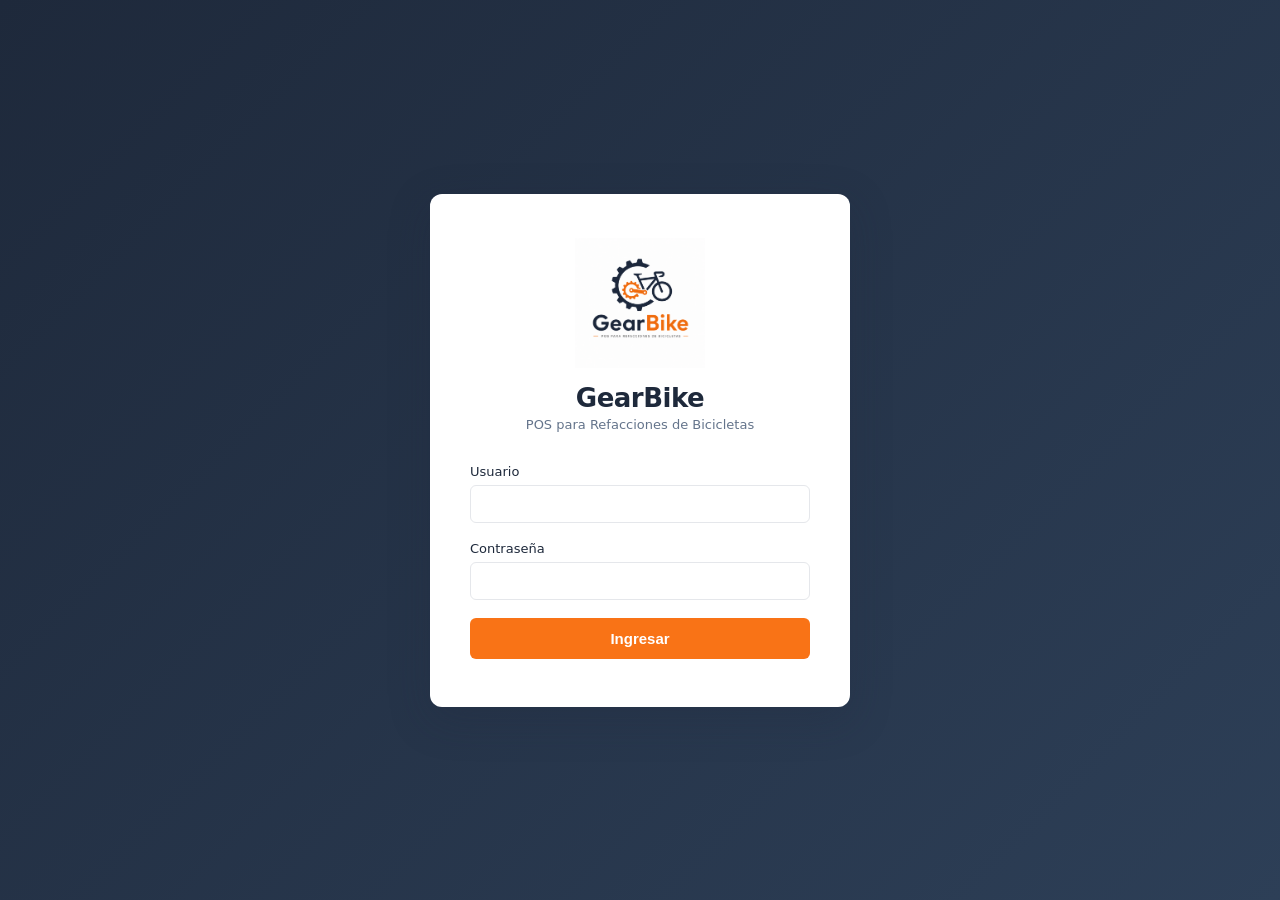
<file: WebPos/index.html>
<!DOCTYPE html>
<html lang="es">
<head>
    <meta charset="UTF-8">
    <meta name="viewport" content="width=device-width, initial-scale=1.0">
    <title>GearBike — Iniciar Sesión</title>
    <link rel="stylesheet" href="css/styles.css">
</head>
<body class="login-page">
    <div class="login-container">
        <div class="login-card">
            <div class="login-header">
                <img src="img/logo.png" alt="GearBike" class="login-logo">
                <h1>GearBike</h1>
                <p>POS para Refacciones de Bicicletas</p>
            </div>
            <form id="loginForm">
                <div class="form-group">
                    <label for="username">Usuario</label>
                    <input type="text" id="username" name="username" required autocomplete="username">
                </div>
                <div class="form-group">
                    <label for="password">Contraseña</label>
                    <input type="password" id="password" name="password" required autocomplete="current-password">
                </div>
                <button type="submit" class="btn-primary">Ingresar</button>
                <div id="loginError" class="error-message"></div>
            </form>
        </div>
    </div>
    <script src="js/api.js"></script>
    <script src="js/auth.js"></script>
</body>
</html>
</file>
<file: WebPos/css/styles.css>
/* ═══════════════════════════════════════════════════════
   GearBike POS — Estilos responsivos
   Paleta: Navy #1E293B · Orange #F97316 · Gray #E5E7EB
           White #FFFFFF · Green #22C55E · Red #EF4444
═══════════════════════════════════════════════════════ */

:root {
    --navy:         #1E293B;
    --orange:       #F97316;
    --gray:         #E5E7EB;
    --white:        #FFFFFF;
    --green:        #22C55E;
    --red:          #EF4444;
    --navy-hover:   #2D3F57;
    --orange-hover: #EA6C0A;
    --text-main:    #1E293B;
    --text-muted:   #64748B;
    --shadow:       0 1px 6px rgba(30,41,59,.10);
    --radius:       8px;
    --sidebar-w:    240px;
}

* { margin:0; padding:0; box-sizing:border-box; }

body {
    font-family: 'Segoe UI', system-ui, sans-serif;
    background: #F1F5F9;
    color: var(--text-main);
    font-size: 14px;
}

/* ══ LOGIN ════════════════════════════════════════════ */
.login-page {
    display: flex;
    justify-content: center;
    align-items: center;
    min-height: 100vh;
    background: linear-gradient(135deg, var(--navy) 0%, #2D3F57 100%);
    padding: 16px;
}

.login-container { width:100%; max-width:420px; }

.login-card {
    background: var(--white);
    border-radius: 12px;
    box-shadow: 0 12px 40px rgba(30,41,59,.25);
    padding: 44px 40px 36px;
}

.login-header { text-align:center; margin-bottom:32px; }
.login-logo   { width:130px; margin-bottom:12px; }

.login-header h1 {
    color: var(--navy);
    font-size: 26px;
    font-weight: 700;
    letter-spacing: -.5px;
}
.login-header p { color:var(--text-muted); margin-top:4px; font-size:13px; }

/* ══ LAYOUT GENERAL ═══════════════════════════════════ */
.app-container { display:flex; min-height:100vh; }

/* ── Overlay para cerrar sidebar en móvil ── */
.sidebar-overlay {
    display: none;
    position: fixed;
    inset: 0;
    background: rgba(0,0,0,.5);
    z-index: 998;
}
.sidebar-overlay.visible { display: block; }

/* ── Sidebar ── */
.sidebar {
    width: var(--sidebar-w);
    background: var(--navy);
    color: var(--white);
    display: flex;
    flex-direction: column;
    position: fixed;
    height: 100vh;
    overflow-y: auto;
    z-index: 999;
    transition: transform .3s ease;
}

.sidebar-header {
    padding: 24px 20px 18px;
    text-align: center;
    border-bottom: 1px solid rgba(255,255,255,.08);
}
.sidebar-logo  { width:80px; margin-bottom:8px; }
.sidebar-brand { font-size:20px; font-weight:700; color:var(--white); letter-spacing:-.3px; }
.sidebar-brand span { color: var(--orange); }
.brand-sub {
    display: block;
    font-size: 10px;
    letter-spacing: 1.5px;
    color: rgba(255,255,255,.40);
    text-transform: uppercase;
    margin-top: 2px;
}

/* ── Botón hamburguesa (solo móvil) ── */
.sidebar-toggle {
    display: none;
    position: fixed;
    top: 12px;
    left: 12px;
    z-index: 1001;
    background: var(--navy);
    color: var(--white);
    border: none;
    border-radius: 8px;
    width: 42px;
    height: 42px;
    font-size: 20px;
    cursor: pointer;
    align-items: center;
    justify-content: center;
    box-shadow: 0 2px 8px rgba(0,0,0,.3);
}

/* ── Nav ── */
.nav-menu { list-style:none; padding:12px 0; flex:1; }

.nav-menu li a {
    display: flex;
    align-items: center;
    gap: 10px;
    padding: 13px 22px;
    color: rgba(255,255,255,.70);
    text-decoration: none;
    font-size: 14px;
    transition: all .2s;
    border-left: 3px solid transparent;
}
.nav-menu li a:hover {
    background: rgba(255,255,255,.06);
    color: var(--white);
    border-left-color: var(--orange);
    padding-left: 28px;
}
.nav-menu li a.active {
    background: rgba(249,115,22,.15);
    color: var(--orange);
    border-left-color: var(--orange);
    font-weight: 600;
}

.user-info {
    padding: 16px 20px;
    border-top: 1px solid rgba(255,255,255,.08);
    font-size: 12px;
    color: rgba(255,255,255,.45);
    text-align: center;
}

/* ── Main content ── */
.main-content {
    flex: 1;
    margin-left: var(--sidebar-w);
    padding: 28px 28px 40px;
    min-width: 0; /* evita overflow en flex */
}

.top-bar {
    display: flex;
    justify-content: space-between;
    align-items: center;
    margin-bottom: 28px;
    padding-bottom: 18px;
    border-bottom: 1px solid var(--gray);
    flex-wrap: wrap;
    gap: 8px;
}
.top-bar h1  { font-size:26px; font-weight:700; color:var(--navy); }
.date-time   { font-size:13px; color:var(--text-muted); }

/* ══ FORMULARIOS ══════════════════════════════════════ */
.form-group { margin-bottom: 18px; }

.form-group label {
    display: block;
    margin-bottom: 6px;
    font-weight: 500;
    font-size: 13px;
    color: var(--text-main);
}

.form-group input,
.form-group select {
    width: 100%;
    padding: 10px 13px;
    border: 1px solid var(--gray);
    border-radius: 6px;
    font-size: 14px;
    color: var(--text-main);
    background: var(--white);
    transition: border-color .2s, box-shadow .2s;
}
.form-group input:focus,
.form-group select:focus {
    outline: none;
    border-color: var(--orange);
    box-shadow: 0 0 0 3px rgba(249,115,22,.15);
}

/* ══ BOTONES ══════════════════════════════════════════ */
.btn-primary {
    width: 100%;
    padding: 12px;
    background: var(--orange);
    color: var(--white);
    border: none;
    border-radius: 6px;
    font-size: 15px;
    font-weight: 600;
    cursor: pointer;
    transition: background .2s, transform .15s;
    touch-action: manipulation;
}
.btn-primary:hover    { background:var(--orange-hover); transform:translateY(-1px); }
.btn-primary:disabled { opacity:.6; cursor:not-allowed; transform:none; }

.btn-secondary {
    padding: 9px 18px;
    background: var(--navy);
    color: var(--white);
    border: none;
    border-radius: 6px;
    font-size: 13px;
    font-weight: 600;
    cursor: pointer;
    transition: background .2s;
    touch-action: manipulation;
}
.btn-secondary:hover { background: var(--navy-hover); }

.btn-danger {
    background: var(--red);
    color: var(--white);
    border: none;
    padding: 6px 12px;
    border-radius: 5px;
    cursor: pointer;
    font-size: 13px;
    transition: opacity .2s;
    touch-action: manipulation;
}
.btn-danger:hover { opacity: .85; }

.btn-qty {
    background: var(--gray);
    border: none;
    width: 30px;
    height: 30px;
    border-radius: 4px;
    cursor: pointer;
    font-size: 18px;
    font-weight: 700;
    color: var(--navy);
    line-height: 1;
    transition: background .15s;
    touch-action: manipulation;
}
.btn-qty:hover { background: #D1D5DB; }

.error-message {
    color: var(--red);
    margin-top: 12px;
    text-align: center;
    font-size: 13px;
}

/* ══ STAT CARDS ═══════════════════════════════════════ */
.stats-grid {
    display: grid;
    grid-template-columns: repeat(4, 1fr);
    gap: 16px;
    margin-bottom: 24px;
}

.stat-card {
    background: var(--white);
    padding: 22px 20px;
    border-radius: var(--radius);
    box-shadow: var(--shadow);
    border-top: 3px solid var(--orange);
}
.stat-card h3 {
    color: var(--text-muted);
    font-size: 11px;
    text-transform: uppercase;
    letter-spacing: 1px;
    margin-bottom: 10px;
    font-weight: 600;
}
.stat-card .stat-valor {
    font-size: 30px;
    font-weight: 700;
    color: var(--navy);
    line-height: 1;
}
.stat-card .stat-sub { font-size:12px; color:var(--text-muted); margin-top:6px; }

/* ══ TABLAS ═══════════════════════════════════════════ */
.data-table {
    width: 100%;
    border-collapse: collapse;
    background: var(--white);
    border-radius: var(--radius);
    overflow: hidden;
    box-shadow: var(--shadow);
}
.data-table thead { background:var(--navy); color:var(--white); }
.data-table th,
.data-table td {
    padding: 11px 15px;
    text-align: left;
    border-bottom: 1px solid var(--gray);
    font-size: 13px;
}
.data-table th { font-size:12px; font-weight:600; letter-spacing:.4px; }
.data-table tbody tr:hover { background:#F8FAFC; }
.data-table tbody tr:last-child td { border-bottom:none; }

/* Wrapper para tablas con scroll horizontal en móvil */
.table-scroll { overflow-x: auto; -webkit-overflow-scrolling: touch; }

/* ══ VENTAS LAYOUT ════════════════════════════════════ */
.ventas-layout {
    display: grid;
    grid-template-columns: 1fr 1fr;
    gap: 20px;
}

.productos-section,
.carrito-section {
    background: var(--white);
    border-radius: var(--radius);
    padding: 22px;
    box-shadow: var(--shadow);
}
.productos-section h2,
.carrito-section h2 {
    color: var(--navy);
    font-size: 16px;
    font-weight: 700;
    border-bottom: 2px solid var(--orange);
    padding-bottom: 10px;
    margin-bottom: 16px;
}

.search-box { margin-bottom:16px; }
.search-box input {
    width: 100%;
    padding: 10px 13px;
    border: 1px solid var(--gray);
    border-radius: 6px;
    font-size: 14px;
    transition: border-color .2s, box-shadow .2s;
}
.search-box input:focus {
    outline: none;
    border-color: var(--orange);
    box-shadow: 0 0 0 3px rgba(249,115,22,.15);
}

.productos-grid {
    display: grid;
    grid-template-columns: repeat(auto-fill, minmax(150px, 1fr));
    gap: 12px;
    max-height: 420px;
    overflow-y: auto;
}

.producto-card {
    background: #F8FAFC;
    padding: 14px 12px;
    border-radius: 7px;
    cursor: pointer;
    transition: all .2s;
    border: 1px solid var(--gray);
    touch-action: manipulation;
}
.producto-card:hover,
.producto-card:active {
    transform: translateY(-2px);
    box-shadow: 0 5px 16px rgba(30,41,59,.12);
    border-color: var(--orange);
    background: var(--white);
}
.producto-card h4   { font-size:13px; color:var(--navy); margin-bottom:5px; font-weight:600; }
.producto-card .precio { color:var(--orange); font-weight:700; font-size:15px; }
.producto-card .stock  { font-size:11px; color:var(--text-muted); margin-top:3px; }

.carrito-table { width:100%; margin-bottom:16px; border-collapse:collapse; }
.carrito-table th,
.carrito-table td { padding:8px 6px; text-align:left; font-size:13px; }
.carrito-table th { color:var(--navy); border-bottom:2px solid var(--orange); font-weight:600; }
.carrito-table td { border-bottom:1px solid var(--gray); }

.carrito-totales { border-top:2px solid var(--orange); padding-top:14px; }

.total-line {
    display: flex;
    justify-content: space-between;
    margin-bottom: 8px;
    font-size: 16px;
}
.total-line span:first-child { color:var(--text-muted); }
.total-line span:last-child  { color:var(--navy); font-weight:700; }

.pago-section { margin:14px 0; }
.pago-section label { color:var(--navy); font-weight:500; font-size:13px; }
.pago-section input {
    width:100%; padding:9px 12px; margin-top:5px;
    border:1px solid var(--gray); border-radius:6px; font-size:14px;
    transition:border-color .2s;
}
.pago-section input:focus { outline:none; border-color:var(--orange); }

.cambio-line { margin-top:10px; font-size:20px; font-weight:700; color:var(--green); }

.metodo-pago { margin:14px 0; }
.metodo-pago label { color:var(--navy); font-weight:500; font-size:13px; }
.metodo-pago select {
    width:100%; padding:9px 12px; margin-top:5px;
    border:1px solid var(--gray); border-radius:6px; font-size:14px;
}

/* ══ MODAL ════════════════════════════════════════════ */
.modal {
    display: none;
    position: fixed;
    z-index: 1000;
    inset: 0;
    background: rgba(30,41,59,.50);
    overflow-y: auto;
    padding: 16px;
}
.modal-content {
    background: var(--white);
    margin: 32px auto;
    padding: 28px;
    width: 100%;
    max-width: 500px;
    border-radius: 10px;
    position: relative;
    box-shadow: 0 20px 60px rgba(30,41,59,.20);
}
.modal-content h2 {
    color: var(--navy);
    border-bottom: 2px solid var(--orange);
    padding-bottom: 10px;
    margin-bottom: 22px;
    font-size: 18px;
    font-weight: 700;
}
.close {
    position: absolute;
    right: 18px; top: 14px;
    font-size: 24px;
    cursor: pointer;
    color: var(--text-muted);
    line-height: 1;
    padding: 4px;
}
.close:hover { color: var(--navy); }

/* ══ FILTROS ══════════════════════════════════════════ */
.filtros-section {
    display: flex;
    gap: 12px;
    margin-bottom: 18px;
    flex-wrap: wrap;
}
.filtros-section input,
.filtros-section select {
    padding: 9px 12px;
    border: 1px solid var(--gray);
    border-radius: 6px;
    font-size: 13px;
    background: var(--white);
    transition: border-color .2s;
    min-width: 0;
    flex: 1;
}
.filtros-section input:focus,
.filtros-section select:focus {
    outline: none;
    border-color: var(--orange);
}

/* ══ UTILIDADES ═══════════════════════════════════════ */
.loading       { text-align:center; padding:40px; color:var(--text-muted); }
.empty-carrito { text-align:center; padding:40px; color:var(--text-muted); }
.bajo-stock     { color:var(--red); font-weight:700; }
.bajo-stock-card { border-color:#FED7AA !important; }
.sin-stock      { opacity:.5; }

.status-badge {
    display: inline-block;
    padding: 3px 10px;
    border-radius: 20px;
    font-size: 12px;
    font-weight: 600;
}
.status-badge.active   { background:#DCFCE7; color:#15803D; }
.status-badge.inactive { background:#FEE2E2; color:#B91C1C; }

/* ══ RESPONSIVE — TABLET (≤900px) ════════════════════ */
@media (max-width: 900px) {
    :root { --sidebar-w: 200px; }

    .stats-grid       { grid-template-columns: 1fr 1fr; }
    .ventas-layout    { grid-template-columns: 1fr; }
    .filtros-section  { flex-direction: column; }

    .top-bar h1       { font-size: 22px; }
    .main-content     { padding: 22px 20px 32px; }
}

/* ══ RESPONSIVE — MÓVIL (≤640px) ════════════════════ */
@media (max-width: 640px) {

    /* ── Sidebar se oculta fuera de pantalla ─────────── */
    .sidebar {
        transform: translateX(-100%);
        width: 260px;
    }
    .sidebar.open {
        transform: translateX(0);
    }

    /* ── Botón hamburguesa visible ───────────────────── */
    .sidebar-toggle {
        display: flex;
    }

    /* ── Contenido ocupa toda la pantalla ────────────── */
    .main-content {
        margin-left: 0;
        padding: 70px 16px 24px; /* espacio para el botón hamburguesa */
    }

    /* ── Top bar ─────────────────────────────────────── */
    .top-bar {
        flex-direction: column;
        align-items: flex-start;
        gap: 4px;
        margin-bottom: 20px;
    }
    .top-bar h1   { font-size: 20px; }
    .date-time    { font-size: 11px; }

    /* ── Login ───────────────────────────────────────── */
    .login-card   { padding: 32px 24px 28px; }
    .login-logo   { width: 100px; }
    .login-header h1 { font-size: 22px; }

    /* ── Tarjetas de métricas: 2 columnas en móvil ───── */
    .stats-grid {
        grid-template-columns: 1fr 1fr;
        gap: 10px;
    }
    .stat-card { padding: 16px 14px; }
    .stat-card .stat-valor { font-size: 22px; }

    /* ── Tablas con scroll horizontal ────────────────── */
    .data-table th,
    .data-table td { padding: 9px 10px; font-size: 12px; }

    /* ── Ventas: una columna, grid de productos más chico */
    .ventas-layout { grid-template-columns: 1fr; gap: 16px; }

    .productos-section,
    .carrito-section { padding: 16px; }

    .productos-grid {
        grid-template-columns: repeat(auto-fill, minmax(130px, 1fr));
        max-height: 320px;
        gap: 8px;
    }
    .producto-card { padding: 12px 10px; }
    .producto-card h4 { font-size: 12px; }
    .producto-card .precio { font-size: 14px; }

    /* Ocultar columna Subtotal en carrito para ahorrar espacio */
    .carrito-table .col-subtotal { display: none; }

    /* ── Filtros en columna ───────────────────────────── */
    .filtros-section { flex-direction: column; }
    .filtros-section input,
    .filtros-section select { width: 100%; }

    /* ── Modal ocupa más pantalla ─────────────────────── */
    .modal         { padding: 8px; }
    .modal-content { margin: 8px auto; padding: 20px 16px; border-radius: 8px; }

    /* ── Botón Nuevo Producto en top-bar ─────────────── */
    .top-bar .btn-secondary,
    .top-bar .btn-primary { width: 100%; }
}


    /* ── Columnas opcionales ocultas en móvil ────────── */
    .col-subtotal,
    .col-id,
    .col-marca { display: none; }

    /* ── Productos section: altura máxima más pequeña ── */
    .productos-section { max-height: none; }
    .productos-grid { max-height: 280px; }

    /* ── Carrito: totales apilados ────────────────────── */
    .carrito-totales .total-line { font-size: 14px; }

    /* ── Botón finalizar siempre visible ─────────────── */
    #btnFinalizarVenta { font-size: 16px; padding: 14px; }

/* ══ RESPONSIVE — MÓVIL PEQUEÑO (≤380px) ════════════ */
@media (max-width: 380px) {
    .stats-grid         { grid-template-columns: 1fr 1fr; gap: 8px; }
    .stat-card          { padding: 12px 10px; }
    .stat-card .stat-valor { font-size: 18px; }
    .stat-card h3       { font-size: 10px; }
    .productos-grid     { grid-template-columns: 1fr 1fr; }
}


/* ════════════════════════════════════════════════════════════════════════
   GRÁFICA DE BARRAS — Dashboard
   ════════════════════════════════════════════════════════════════════════ */
.grafica-barras {
    display: flex;
    align-items: flex-end;
    justify-content: space-between;
    gap: 6px;
    height: 160px;
    padding: 0 4px;
}
.barra-col {
    display: flex;
    flex-direction: column;
    align-items: center;
    flex: 1;
    height: 100%;
    justify-content: flex-end;
    gap: 4px;
}
.barra-valor {
    font-size: 10px;
    font-weight: 700;
    color: var(--navy);
    text-align: center;
    min-height: 14px;
    line-height: 1;
}
.barra {
    width: 100%;
    background: var(--orange);
    border-radius: 4px 4px 0 0;
    min-height: 4px;
    transition: height .3s ease;
    opacity: .85;
}
.barra[data-hoy="true"] {
    background: var(--navy);
    opacity: 1;
}
.barra:hover { opacity: 1; }
.barra-label {
    font-size: 10px;
    color: var(--text-muted);
    text-align: center;
    white-space: nowrap;
}

/* ════════════════════════════════════════════════════════════════════════
   TABLA USUARIOS — estilos propios
   ════════════════════════════════════════════════════════════════════════ */
.tabla-usuarios-wrap {
    background: var(--white);
    border-radius: 12px;
    box-shadow: var(--shadow);
    overflow: hidden;
}
.tabla-usuarios {
    width: 100%;
    border-collapse: collapse;
    font-size: 14px;
}
.tabla-usuarios th {
    background: var(--navy);
    color: var(--white);
    padding: 11px 16px;
    text-align: left;
    font-size: 12px;
    font-weight: 700;
    letter-spacing: .4px;
}
.tabla-usuarios td {
    padding: 11px 16px;
    border-bottom: 1px solid var(--gray);
    color: var(--text);
    vertical-align: middle;
}
.tabla-usuarios tr:last-child td { border-bottom: none; }
.tabla-usuarios tr:hover td      { background: rgba(249,115,22,.04); }

@media (max-width: 640px) {
    .col-id { display: none; }
    .tabla-usuarios th:first-child,
    .tabla-usuarios td:first-child { display: none; }
}

/* ════════════════════════════════════════════════════════════════════════
   SECCIÓN HISTORIAL en dashboard — título y contenedor
   ════════════════════════════════════════════════════════════════════════ */
#seccionHistorial {
    background: var(--white);
    border-radius: 12px;
    box-shadow: var(--shadow);
    padding: 20px;
    margin-top: 20px;
}
#seccionHistorial h2 {
    font-size: 16px;
    font-weight: 700;
    color: var(--navy);
    margin: 0 0 14px;
}


/* ════════════════════════════════════════════════════════════════════════
   DASHBOARD — layout de dos columnas (gráfica + bajo stock)
   ════════════════════════════════════════════════════════════════════════ */
.dash-row {
    display: grid;
    grid-template-columns: 1fr 1fr;
    gap: 20px;
    margin-bottom: 20px;
}
.dash-card {
    background: var(--white);
    border-radius: 12px;
    box-shadow: var(--shadow);
    padding: 20px;
}
.dash-card h2 {
    font-size: 15px;
    font-weight: 700;
    color: var(--navy);
    margin: 0 0 16px;
}

/* ── Tabla compacta (bajo stock, últimas ventas dentro de dash-card) ── */
.tabla-compacta {
    width: 100%;
    border-collapse: collapse;
    font-size: 13px;
}
.tabla-compacta thead tr {
    background: var(--navy);
}
.tabla-compacta th {
    color: var(--white);
    padding: 8px 12px;
    text-align: left;
    font-size: 11px;
    font-weight: 700;
    letter-spacing: .4px;
    white-space: nowrap;
}
.tabla-compacta td {
    padding: 8px 12px;
    border-bottom: 1px solid var(--gray);
    color: var(--text);
    vertical-align: middle;
}
.tabla-compacta tbody tr:last-child td { border-bottom: none; }
.tabla-compacta tbody tr:hover td     { background: rgba(249,115,22,.04); }

@media (max-width: 900px) {
    .dash-row { grid-template-columns: 1fr; }
}
</file>
